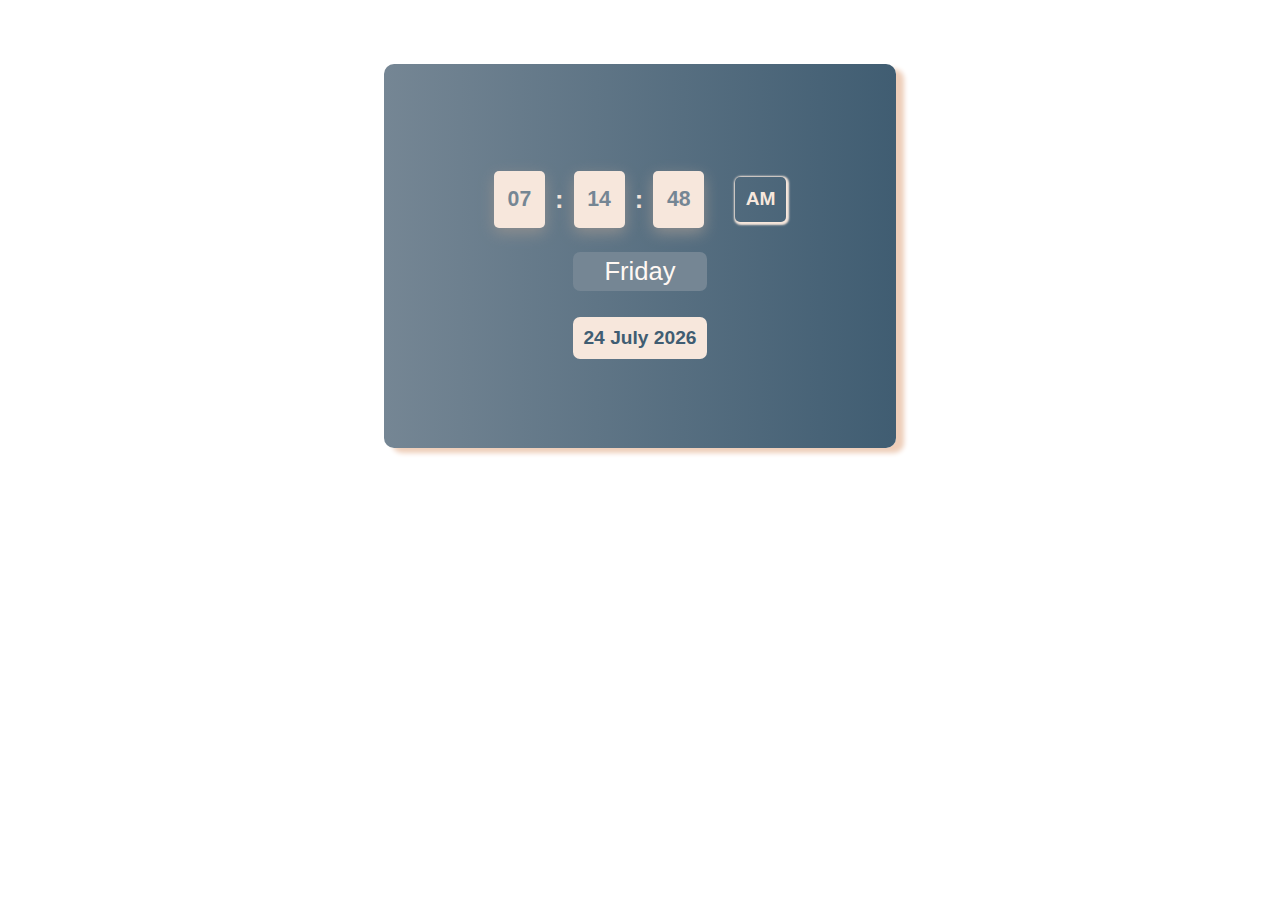
<file: index.html>
<!DOCTYPE html>
<html lang="en">
<head>
    <meta charset="UTF-8">
    <meta name="viewport" content="width=device-width, initial-scale=1.0">
    <title>Digital Clock</title>
    <link rel="shortcut icon" href="images/time.png" type="image/x-icon">
    <link rel="stylesheet" href="styles.css">
    <script src="script.js" defer></script>
</head>
<body class="center">
    <div class="container">
        <div class="time-cont">
            <h5 id="hrs" class="time-bg center">02</h5>
            <span class="colon center">:</span>
            <h5 id="min" class="time-bg center">37</h5>
            <span class="colon center">:</span>
            <h5 id="sec" class="time-bg center">05</h5>
            
            <h5 id="am-pm" class="time-bg center">AM</h5>
            
        </div>
        
        <div class="date-cont">
            <p id="day" class="center">Monday</p>
            <p id="date">
                25/01/2024
            </p>

        </div>
    </div>
</body>
</html>
</file>
<file: styles.css>
*{
    margin: 0;
    padding: 0;
    font-family:'Segoe UI', Tahoma, Geneva, Verdana, sans-serif;
}
body{
    height: 40vw;
    
}
.center{
    display: flex;
    justify-content: center;
    align-items: center;
}
.container{
    margin: auto;
    /* margin-top: 5vw; */
    padding: 3vw;
    height: 30vw;
    width: 40vw;
    background: linear-gradient(to right, #758694, #405D72);
/*     background-color: #405D72; */
    display: flex;
    flex-direction: column;
    align-items: center;
    justify-content: center;
    border-radius: 10px;
    box-shadow: 8px 5px 5px #EECEB9;
    border: none;
    box-sizing: border-box;
}
#date{
    font-size: 1.5vw;
    font-weight: 600;
    background-color: #F7E7DC ;
    color: #405D72;
    margin-top: 2vw;
    border-radius: 7px;
    padding: 10px;
    font-family: Verdana, Geneva, Tahoma, sans-serif;

    
}
#day{
    font-size: 2vw;
    background-color: #758694 ;
    color: #FFF8F3;
    border-radius: 7px;
    margin-top: 1.5vw;
    padding: 5px;
    font-family: Verdana, Geneva, Tahoma, sans-serif;
}
.time-cont{
    margin-top: 1vw;
    display: flex;
    font-size: 2vw;
}
.time-bg{
    background-color: #F7E7DC;
    color: #758694;
    height: 4.5vw;
    width: 4vw;
    border-radius: 5px;
    margin: 5px;
    box-shadow: 0px 5px 15px #8f8f8f;
}
.colon{
    font-size: 2vw;
    font-weight: 800;
    color: #F7E7DC;
    margin: 5px;
}
#am-pm{
    background: transparent;
    backdrop-filter: blur;
    margin-left: 2vw;
    box-shadow: 1px 1px 2px 2px #F7E7DC;
    height: 3.5vw;
    align-self: center;
    font-size: 1.5vw;
    color: #F7E7DC;
}


@media (min-width: 320px) and (max-width: 650px) {
    .container{
        width: 70vw;
        height: 90vw;
        margin-top: 10vh;

    }
    #date{
        font-size: 4.5vw;
        margin-top: 5vw;
        border-radius: 7px;
    
        
    }

    .time-cont{
        margin-top: 5vw;
        font-size: 7vw;
    }
    .time-bg{
    
        height: 12vw;
        width: 10vw;
    }
    #day{
        font-size: 6vw;
        border-radius: 7px;
        margin-top: 6vw;
    }
       
    #am-pm{
        margin-left: 3vw;
        box-shadow: 0.5px 1px 2px 2px #F7E7DC;
        height: 8vw;
        font-size: 3vw;
    }
    .colon{
        font-size: 4.5vw;
        margin: 4px;
    }
    
}
</file>
